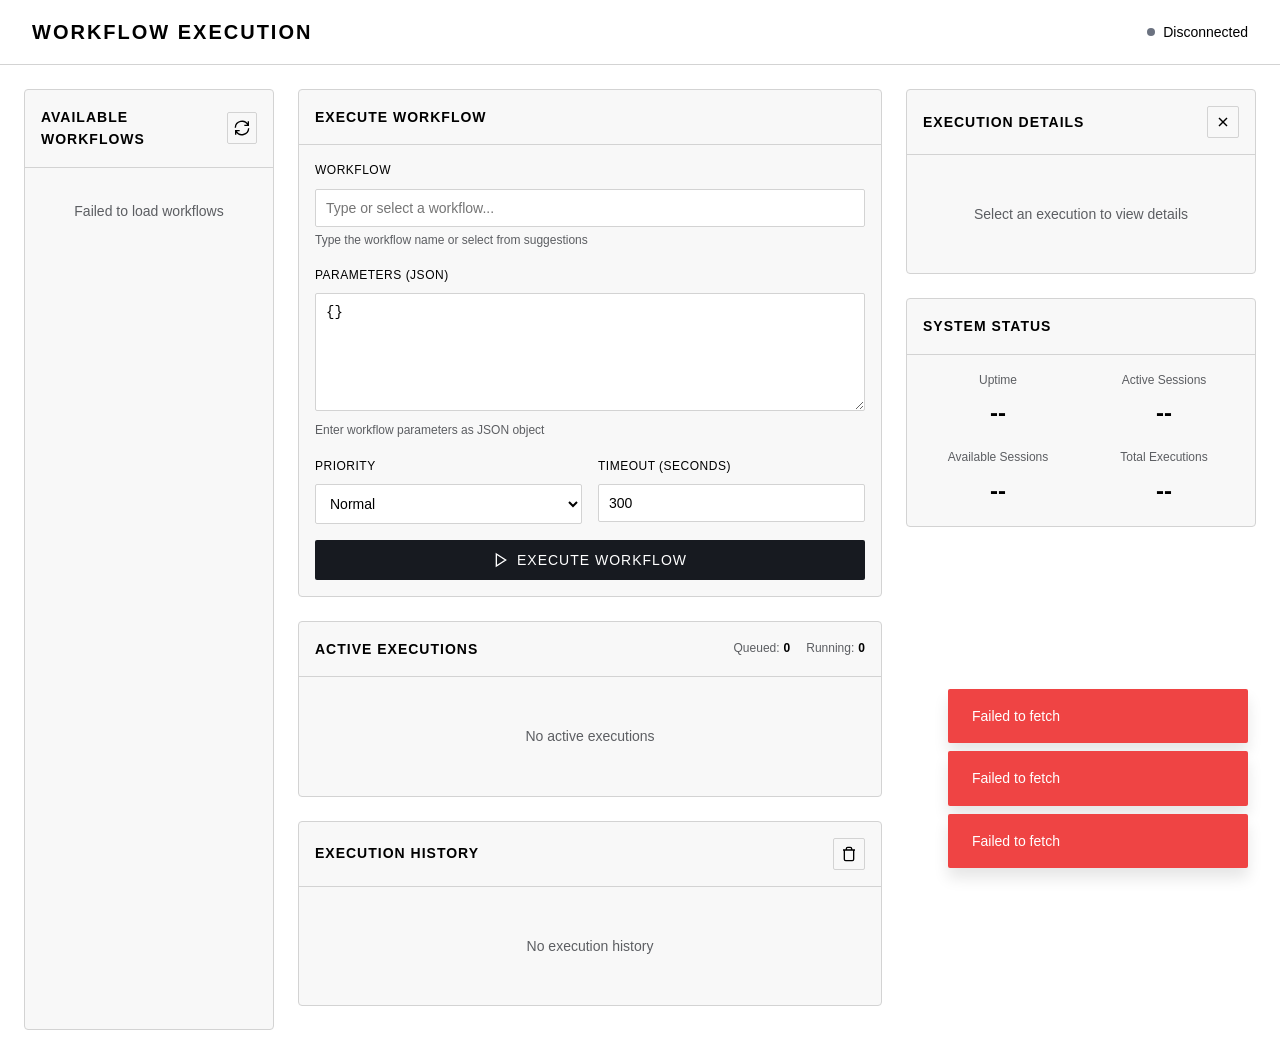
<file: workflow_workbench/ui/index.html>
<!DOCTYPE html>
<html lang="en">
<head>
    <meta charset="UTF-8">
    <meta name="viewport" content="width=device-width, initial-scale=1.0">
    <title>Workflow Execution Console</title>
    <link rel="stylesheet" href="styles.css">
</head>
<body>
    <div class="app-container">
        <!-- Header -->
        <header class="header">
            <div class="header-content">
                <h1 class="logo">WORKFLOW EXECUTION</h1>
                <div class="status-indicator">
                    <span class="status-dot" id="connectionStatus"></span>
                    <span class="status-text" id="connectionText">Connecting...</span>
                </div>
            </div>
        </header>

        <!-- Main Content -->
        <main class="main-content">
            <!-- Left Sidebar - Workflows List -->
            <aside class="sidebar">
                <div class="sidebar-header">
                    <h2>Available Workflows</h2>
                    <button class="icon-btn" id="refreshWorkflows" title="Refresh">
                        <svg width="16" height="16" viewBox="0 0 24 24" fill="none" stroke="currentColor" stroke-width="2">
                            <path d="M21.5 2v6h-6M2.5 22v-6h6M2 11.5a10 10 0 0 1 18.8-4.3M22 12.5a10 10 0 0 1-18.8 4.2"/>
                        </svg>
                    </button>
                </div>
                <div class="workflow-list" id="workflowList">
                    <div class="loading">Loading workflows...</div>
                </div>
            </aside>

            <!-- Center Panel - Execution Form & Active Executions -->
            <section class="center-panel">
                <!-- Execute Workflow Form -->
                <div class="card">
                    <div class="card-header">
                        <h2>Execute Workflow</h2>
                    </div>
                    <div class="card-content">
                        <form id="executeForm">
                            <div class="form-group">
                                <label for="workflowInput">Workflow</label>
                                <input 
                                    type="text" 
                                    id="workflowInput" 
                                    list="workflowDatalist" 
                                    placeholder="Type or select a workflow..."
                                    required
                                    autocomplete="off"
                                >
                                <datalist id="workflowDatalist"></datalist>
                                <small>Type the workflow name or select from suggestions</small>
                            </div>

                            <div class="form-group">
                                <label for="workflowParams">Parameters (JSON)</label>
                                <textarea id="workflowParams" rows="6" placeholder='{"key": "value"}'>{}</textarea>
                                <small>Enter workflow parameters as JSON object</small>
                            </div>

                            <div class="form-row">
                                <div class="form-group">
                                    <label for="priority">Priority</label>
                                    <select id="priority">
                                        <option value="normal">Normal</option>
                                        <option value="high">High</option>
                                        <option value="low">Low</option>
                                    </select>
                                </div>

                                <div class="form-group">
                                    <label for="timeout">Timeout (seconds)</label>
                                    <input type="number" id="timeout" value="300" min="1" max="3600">
                                </div>
                            </div>

                            <button type="submit" class="btn btn-primary">
                                <svg width="16" height="16" viewBox="0 0 24 24" fill="none" stroke="currentColor" stroke-width="2">
                                    <polygon points="5 3 19 12 5 21 5 3"></polygon>
                                </svg>
                                Execute Workflow
                            </button>
                        </form>
                    </div>
                </div>

                <!-- Active Executions -->
                <div class="card">
                    <div class="card-header">
                        <h2>Active Executions</h2>
                        <div class="header-stats">
                            <span class="stat">
                                <span class="stat-label">Queued:</span>
                                <span class="stat-value" id="queuedCount">0</span>
                            </span>
                            <span class="stat">
                                <span class="stat-label">Running:</span>
                                <span class="stat-value" id="runningCount">0</span>
                            </span>
                        </div>
                    </div>
                    <div class="card-content">
                        <div id="activeExecutions" class="execution-list">
                            <div class="empty-state">No active executions</div>
                        </div>
                    </div>
                </div>

                <!-- Execution History -->
                <div class="card">
                    <div class="card-header">
                        <h2>Execution History</h2>
                        <button class="icon-btn" id="clearHistory" title="Clear History">
                            <svg width="16" height="16" viewBox="0 0 24 24" fill="none" stroke="currentColor" stroke-width="2">
                                <polyline points="3 6 5 6 21 6"></polyline>
                                <path d="M19 6v14a2 2 0 0 1-2 2H7a2 2 0 0 1-2-2V6m3 0V4a2 2 0 0 1 2-2h4a2 2 0 0 1 2 2v2"></path>
                            </svg>
                        </button>
                    </div>
                    <div class="card-content">
                        <div id="executionHistory" class="execution-list">
                            <div class="empty-state">No execution history</div>
                        </div>
                    </div>
                </div>
            </section>

            <!-- Right Panel - Execution Details & Results -->
            <aside class="right-panel">
                <div class="card">
                    <div class="card-header">
                        <h2>Execution Details</h2>
                        <button class="icon-btn" id="clearDetails" title="Clear">
                            <svg width="16" height="16" viewBox="0 0 24 24" fill="none" stroke="currentColor" stroke-width="2">
                                <line x1="18" y1="6" x2="6" y2="18"></line>
                                <line x1="6" y1="6" x2="18" y2="18"></line>
                            </svg>
                        </button>
                    </div>
                    <div class="card-content" id="detailsPanel">
                        <div class="empty-state">Select an execution to view details</div>
                    </div>
                </div>

                <!-- System Stats -->
                <div class="card">
                    <div class="card-header">
                        <h2>System Status</h2>
                    </div>
                    <div class="card-content">
                        <div class="stats-grid" id="systemStats">
                            <div class="stat-item">
                                <div class="stat-label">Uptime</div>
                                <div class="stat-value" id="uptime">--</div>
                            </div>
                            <div class="stat-item">
                                <div class="stat-label">Active Sessions</div>
                                <div class="stat-value" id="activeSessions">--</div>
                            </div>
                            <div class="stat-item">
                                <div class="stat-label">Available Sessions</div>
                                <div class="stat-value" id="availableSessions">--</div>
                            </div>
                            <div class="stat-item">
                                <div class="stat-label">Total Executions</div>
                                <div class="stat-value" id="totalExecutions">--</div>
                            </div>
                        </div>
                    </div>
                </div>
            </aside>
        </main>
    </div>

    <!-- Toast Notifications -->
    <div id="toastContainer" class="toast-container"></div>

    <script src="app.js"></script>
</body>
</html>
</file>
<file: workflow_workbench/ui/styles.css>
/* Tesla-inspired Design System */
:root {
    --bg-primary: #ffffff;
    --bg-secondary: #f8f8f8;
    --bg-tertiary: #f0f0f0;
    
    --text-primary: #000000;
    --text-secondary: #393c41;
    --text-tertiary: #5c5e62;
    
    --border-color: #d3d3d3;
    --border-light: #e8e8e8;
    
    --accent-primary: #171a20;
    --accent-hover: #2f3238;
    
    --status-queued: #f5a623;
    --status-running: #3b82f6;
    --status-completed: #10b981;
    --status-failed: #ef4444;
    --status-cancelled: #6b7280;
    
    --shadow-sm: 0 1px 2px rgba(0, 0, 0, 0.05);
    --shadow-md: 0 4px 6px rgba(0, 0, 0, 0.07);
    --shadow-lg: 0 10px 15px rgba(0, 0, 0, 0.1);
    
    --transition: all 0.2s ease;
}

* {
    margin: 0;
    padding: 0;
    box-sizing: border-box;
}

body {
    font-family: -apple-system, BlinkMacSystemFont, 'Segoe UI', 'Roboto', 'Helvetica', 'Arial', sans-serif;
    background: var(--bg-primary);
    color: var(--text-primary);
    line-height: 1.6;
    font-size: 14px;
}

/* Layout */
.app-container {
    min-height: 100vh;
    display: flex;
    flex-direction: column;
}

.header {
    background: var(--bg-primary);
    border-bottom: 1px solid var(--border-color);
    padding: 1rem 2rem;
    position: sticky;
    top: 0;
    z-index: 100;
}

.header-content {
    display: flex;
    justify-content: space-between;
    align-items: center;
    max-width: 1920px;
    margin: 0 auto;
}

.logo {
    font-size: 1.25rem;
    font-weight: 600;
    letter-spacing: 2px;
}

.status-indicator {
    display: flex;
    align-items: center;
    gap: 0.5rem;
    font-size: 0.875rem;
}

.status-dot {
    width: 8px;
    height: 8px;
    border-radius: 50%;
    background: var(--status-cancelled);
    animation: pulse 2s ease-in-out infinite;
}

.status-dot.connected {
    background: var(--status-completed);
}

@keyframes pulse {
    0%, 100% { opacity: 1; }
    50% { opacity: 0.5; }
}

.main-content {
    flex: 1;
    display: grid;
    grid-template-columns: 300px 1fr 400px;
    gap: 1.5rem;
    padding: 1.5rem;
    max-width: 1920px;
    margin: 0 auto;
    width: 100%;
}

/* Sidebar */
.sidebar {
    background: var(--bg-secondary);
    border: 1px solid var(--border-color);
    border-radius: 4px;
    overflow: hidden;
}

.sidebar-header {
    padding: 1rem;
    border-bottom: 1px solid var(--border-color);
    display: flex;
    justify-content: space-between;
    align-items: center;
}

.sidebar-header h2 {
    font-size: 0.875rem;
    font-weight: 600;
    text-transform: uppercase;
    letter-spacing: 1px;
}

.workflow-list {
    max-height: calc(100vh - 200px);
    overflow-y: auto;
}

.workflow-item {
    padding: 1rem;
    border-bottom: 1px solid var(--border-light);
    cursor: pointer;
    transition: var(--transition);
}

.workflow-item:hover {
    background: var(--bg-tertiary);
}

.workflow-item.selected {
    background: var(--accent-primary);
    color: var(--bg-primary);
}

.workflow-name {
    font-weight: 500;
    margin-bottom: 0.25rem;
}

.workflow-description {
    font-size: 0.75rem;
    color: var(--text-tertiary);
    margin-bottom: 0.5rem;
}

.workflow-item.selected .workflow-description {
    color: rgba(255, 255, 255, 0.7);
}

.workflow-tags {
    display: flex;
    flex-wrap: wrap;
    gap: 0.25rem;
}

.tag {
    font-size: 0.625rem;
    padding: 0.125rem 0.375rem;
    background: var(--bg-tertiary);
    border-radius: 2px;
    text-transform: uppercase;
    letter-spacing: 0.5px;
}

.workflow-item.selected .tag {
    background: rgba(255, 255, 255, 0.2);
}

/* Cards */
.card {
    background: var(--bg-secondary);
    border: 1px solid var(--border-color);
    border-radius: 4px;
    overflow: hidden;
    margin-bottom: 1.5rem;
}

.card-header {
    padding: 1rem;
    border-bottom: 1px solid var(--border-color);
    display: flex;
    justify-content: space-between;
    align-items: center;
}

.card-header h2 {
    font-size: 0.875rem;
    font-weight: 600;
    text-transform: uppercase;
    letter-spacing: 1px;
}

.card-content {
    padding: 1rem;
}

.header-stats {
    display: flex;
    gap: 1rem;
}

.stat {
    display: flex;
    gap: 0.25rem;
    font-size: 0.75rem;
}

.stat-label {
    color: var(--text-tertiary);
}

.stat-value {
    font-weight: 600;
}

/* Forms */
.form-group {
    margin-bottom: 1rem;
}

.form-row {
    display: grid;
    grid-template-columns: 1fr 1fr;
    gap: 1rem;
}

label {
    display: block;
    font-size: 0.75rem;
    font-weight: 500;
    text-transform: uppercase;
    letter-spacing: 0.5px;
    margin-bottom: 0.5rem;
}

input, select, textarea {
    width: 100%;
    padding: 0.625rem;
    background: var(--bg-primary);
    border: 1px solid var(--border-color);
    border-radius: 2px;
    font-size: 0.875rem;
    font-family: inherit;
    transition: var(--transition);
}

input:focus, select:focus, textarea:focus {
    outline: none;
    border-color: var(--accent-primary);
}

textarea {
    font-family: 'Monaco', 'Menlo', 'Consolas', monospace;
    resize: vertical;
}

small {
    display: block;
    margin-top: 0.25rem;
    font-size: 0.75rem;
    color: var(--text-tertiary);
}

/* Buttons */
.btn {
    padding: 0.75rem 1.5rem;
    background: var(--accent-primary);
    color: var(--bg-primary);
    border: none;
    border-radius: 2px;
    font-size: 0.875rem;
    font-weight: 500;
    text-transform: uppercase;
    letter-spacing: 1px;
    cursor: pointer;
    transition: var(--transition);
    display: inline-flex;
    align-items: center;
    gap: 0.5rem;
}

.btn:hover {
    background: var(--accent-hover);
}

.btn:active {
    transform: scale(0.98);
}

.btn-primary {
    width: 100%;
    justify-content: center;
}

.btn-secondary {
    background: transparent;
    border: 1px solid var(--border-color);
    color: var(--text-primary);
}

.btn-secondary:hover {
    background: var(--bg-tertiary);
}

.icon-btn {
    width: 32px;
    height: 32px;
    padding: 0;
    background: transparent;
    border: 1px solid var(--border-color);
    border-radius: 2px;
    cursor: pointer;
    display: flex;
    align-items: center;
    justify-content: center;
    transition: var(--transition);
}

.icon-btn:hover {
    background: var(--bg-tertiary);
}

/* Execution List */
.execution-list {
    max-height: 400px;
    overflow-y: auto;
}

.execution-card {
    padding: 1rem;
    background: var(--bg-primary);
    border: 1px solid var(--border-color);
    border-radius: 2px;
    margin-bottom: 0.75rem;
    cursor: pointer;
    transition: var(--transition);
}

.execution-card:hover {
    border-color: var(--accent-primary);
}

.execution-header {
    display: flex;
    justify-content: space-between;
    align-items: center;
    margin-bottom: 0.5rem;
}

.execution-id {
    font-size: 0.75rem;
    font-family: 'Monaco', 'Menlo', 'Consolas', monospace;
    color: var(--text-tertiary);
}

.execution-status {
    font-size: 0.75rem;
    padding: 0.25rem 0.5rem;
    border-radius: 2px;
    font-weight: 500;
    text-transform: uppercase;
    letter-spacing: 0.5px;
}

.status-queued { background: rgba(245, 166, 35, 0.1); color: var(--status-queued); }
.status-running { background: rgba(59, 130, 246, 0.1); color: var(--status-running); }
.status-completed { background: rgba(16, 185, 129, 0.1); color: var(--status-completed); }
.status-failed { background: rgba(239, 68, 68, 0.1); color: var(--status-failed); }
.status-cancelled { background: rgba(107, 114, 128, 0.1); color: var(--status-cancelled); }

.execution-workflow {
    font-weight: 500;
    margin-bottom: 0.5rem;
}

.execution-time {
    font-size: 0.75rem;
    color: var(--text-tertiary);
    margin-bottom: 0.5rem;
}

.progress-bar {
    height: 2px;
    background: var(--bg-tertiary);
    border-radius: 1px;
    overflow: hidden;
}

.progress-fill {
    height: 100%;
    background: var(--status-running);
    transition: width 0.3s ease;
}

.execution-actions {
    margin-top: 0.75rem;
    display: flex;
    gap: 0.5rem;
}

.btn-small {
    padding: 0.375rem 0.75rem;
    font-size: 0.75rem;
}

.btn-danger {
    background: var(--status-failed);
}

.btn-danger:hover {
    background: #dc2626;
}

/* Details Panel */
.detail-section {
    margin-bottom: 1.5rem;
}

.detail-section h3 {
    font-size: 0.75rem;
    font-weight: 600;
    text-transform: uppercase;
    letter-spacing: 1px;
    margin-bottom: 0.75rem;
    color: var(--text-secondary);
}

.detail-grid {
    display: grid;
    gap: 0.5rem;
}

.detail-row {
    display: grid;
    grid-template-columns: 120px 1fr;
    gap: 0.5rem;
}

.detail-label {
    font-size: 0.75rem;
    color: var(--text-tertiary);
}

.detail-value {
    font-size: 0.875rem;
    font-weight: 500;
}

.code-block {
    background: var(--accent-primary);
    color: #00ff00;
    padding: 1rem;
    border-radius: 2px;
    font-family: 'Monaco', 'Menlo', 'Consolas', monospace;
    font-size: 0.75rem;
    overflow-x: auto;
    white-space: pre-wrap;
    word-break: break-all;
}

/* Stats Grid */
.stats-grid {
    display: grid;
    grid-template-columns: 1fr 1fr;
    gap: 1rem;
}

.stat-item {
    text-align: center;
}

.stat-item .stat-label {
    font-size: 0.75rem;
    color: var(--text-tertiary);
    margin-bottom: 0.25rem;
}

.stat-item .stat-value {
    font-size: 1.5rem;
    font-weight: 600;
}

/* Loading & Empty States */
.loading, .empty-state {
    text-align: center;
    padding: 2rem;
    color: var(--text-tertiary);
}

/* Toast Notifications */
.toast-container {
    position: fixed;
    bottom: 2rem;
    right: 2rem;
    z-index: 1000;
    display: flex;
    flex-direction: column;
    gap: 0.5rem;
}

.toast {
    background: var(--accent-primary);
    color: var(--bg-primary);
    padding: 1rem 1.5rem;
    border-radius: 2px;
    box-shadow: var(--shadow-lg);
    min-width: 300px;
    animation: slideIn 0.3s ease;
}

.toast.success { background: var(--status-completed); }
.toast.error { background: var(--status-failed); }
.toast.warning { background: var(--status-queued); }

@keyframes slideIn {
    from {
        transform: translateX(400px);
        opacity: 0;
    }
    to {
        transform: translateX(0);
        opacity: 1;
    }
}

/* Scrollbar */
::-webkit-scrollbar {
    width: 8px;
    height: 8px;
}

::-webkit-scrollbar-track {
    background: var(--bg-secondary);
}

::-webkit-scrollbar-thumb {
    background: var(--border-color);
    border-radius: 4px;
}

::-webkit-scrollbar-thumb:hover {
    background: var(--text-tertiary);
}

/* Responsive */
@media (max-width: 1400px) {
    .main-content {
        grid-template-columns: 250px 1fr 350px;
    }
}

@media (max-width: 1024px) {
    .main-content {
        grid-template-columns: 1fr;
    }
    
    .sidebar, .right-panel {
        max-height: none;
    }
}
</file>
